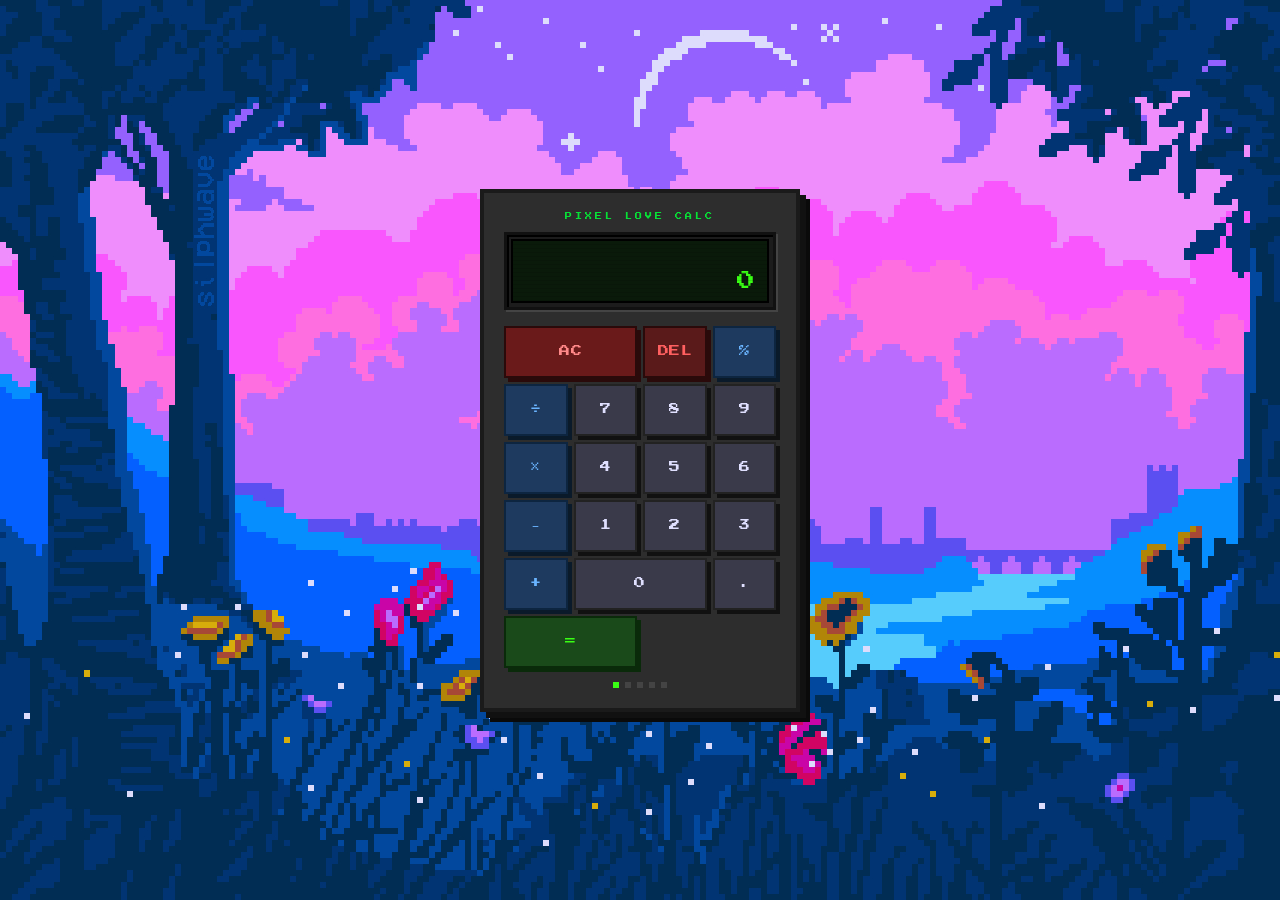
<file: index.html>
<!DOCTYPE html>
<html lang="en">
<head>
  <meta charset="UTF-8" />
  <meta name="viewport" content="width=device-width, initial-scale=1.0" />
  <title>Widgetable Calculator</title>
  <link href="https://fonts.googleapis.com/css2?family=Press+Start+2P&display=swap" rel="stylesheet" />
  <link rel="stylesheet" href="style.css" />
</head>
<body>

  <div class="calculator" role="application" aria-label="Pixel art calculator">
    <div class="calc-brand">PIXEL LOVE CALC</div>

    <div class="display-wrap">
      <div class="display" id="display" aria-live="polite" aria-label="Calculator display">
        <div class="expr" id="expr-line"></div>
        <div class="main" id="main-line">0</div>
      </div>
    </div>

    <div class="btn-grid" id="btn-grid">
      <button class="btn btn-ac"    data-action="ac">AC</button>
      <button class="btn btn-clear" data-action="back">DEL</button>
      <button class="btn btn-op"    data-action="op" data-val="%">%</button>
      <button class="btn btn-op"    data-action="op" data-val="÷">÷</button>

      <button class="btn btn-num"   data-action="num" data-val="7">7</button>
      <button class="btn btn-num"   data-action="num" data-val="8">8</button>
      <button class="btn btn-num"   data-action="num" data-val="9">9</button>
      <button class="btn btn-op"    data-action="op"  data-val="×">×</button>

      <button class="btn btn-num"   data-action="num" data-val="4">4</button>
      <button class="btn btn-num"   data-action="num" data-val="5">5</button>
      <button class="btn btn-num"   data-action="num" data-val="6">6</button>
      <button class="btn btn-op"    data-action="op"  data-val="−">−</button>

      <button class="btn btn-num"   data-action="num" data-val="1">1</button>
      <button class="btn btn-num"   data-action="num" data-val="2">2</button>
      <button class="btn btn-num"   data-action="num" data-val="3">3</button>
      <button class="btn btn-op"    data-action="op"  data-val="+">+</button>

      <button class="btn btn-num"   data-action="num" data-val="0" style="grid-column: span 2;">0</button>
      <button class="btn btn-num"   data-action="dot">.</button>
      <button class="btn btn-eq"    data-action="eq">=</button>
    </div>

    <div class="pixel-decor">
      <div class="pixel-dot lit"></div>
      <div class="pixel-dot"></div>
      <div class="pixel-dot"></div>
      <div class="pixel-dot"></div>
      <div class="pixel-dot"></div>
    </div>
  </div>

  <script src="script.js"></script>

</body>
</html>
</file>
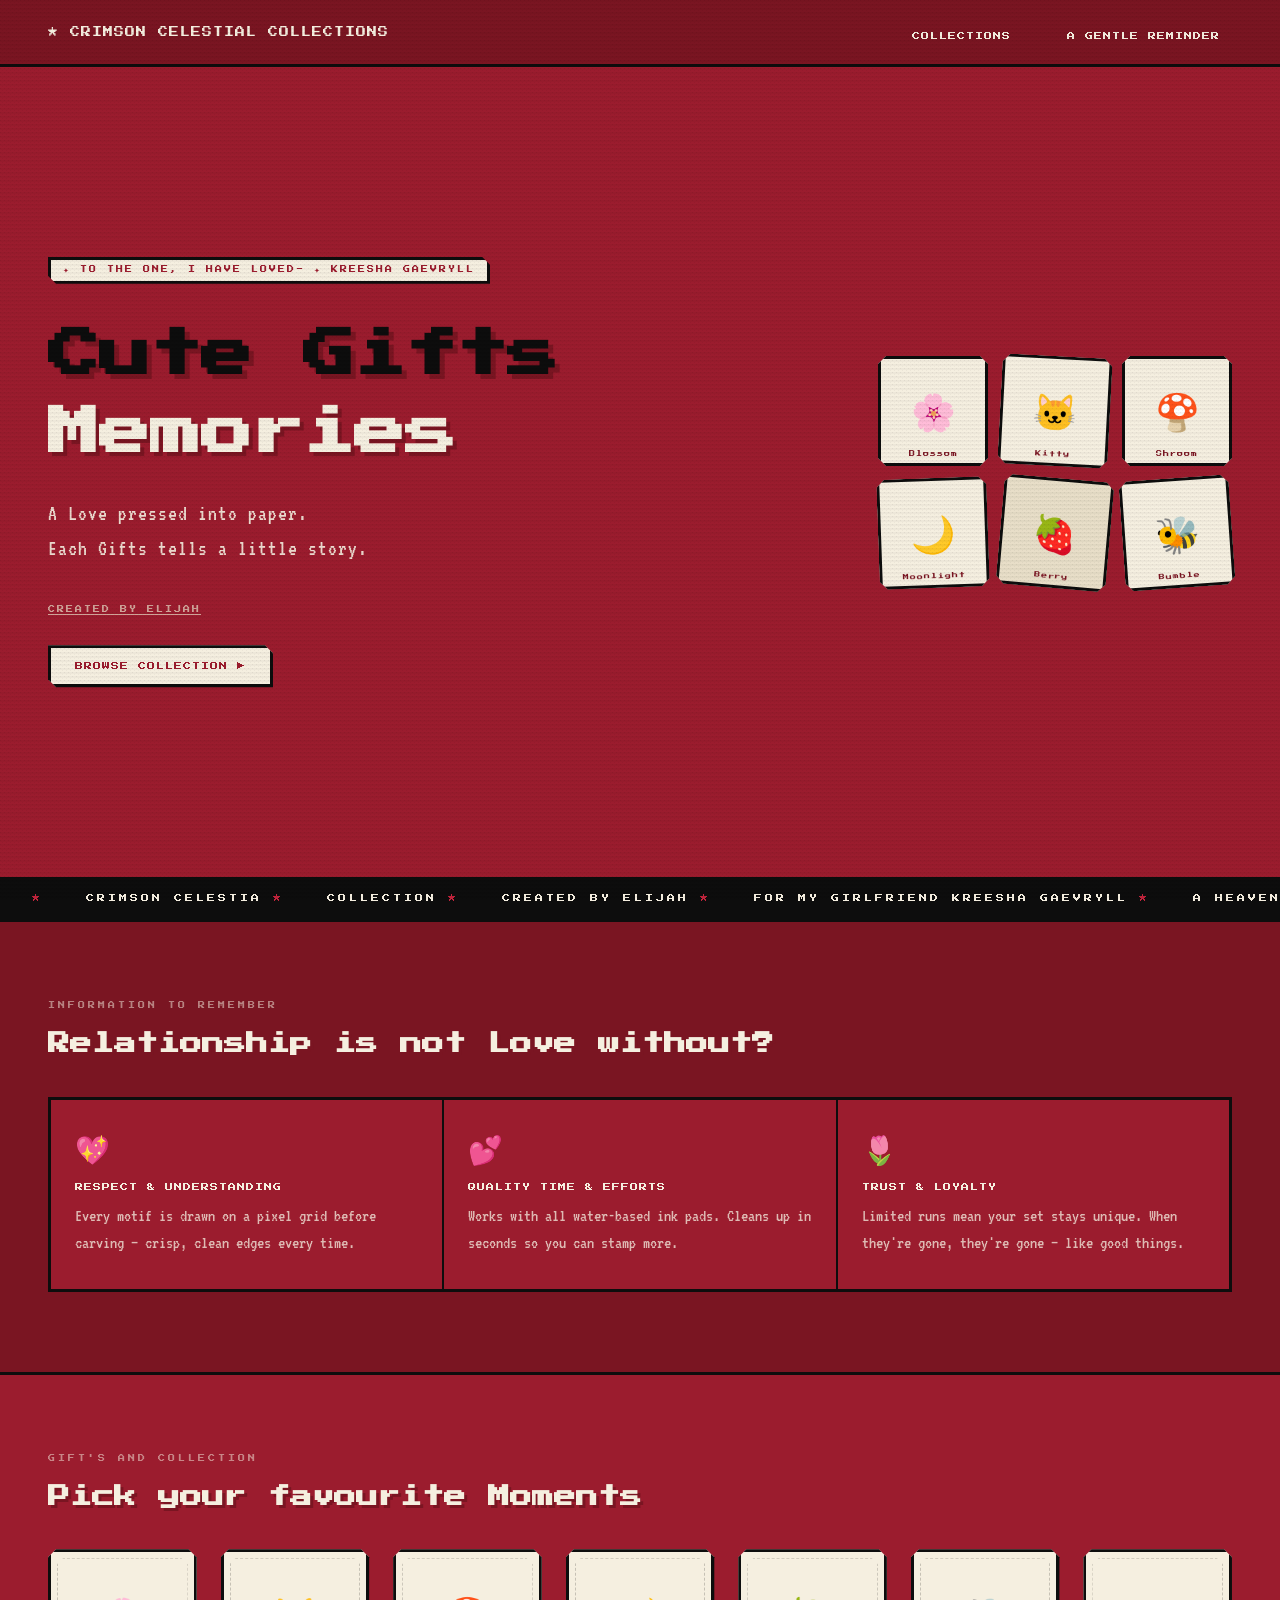
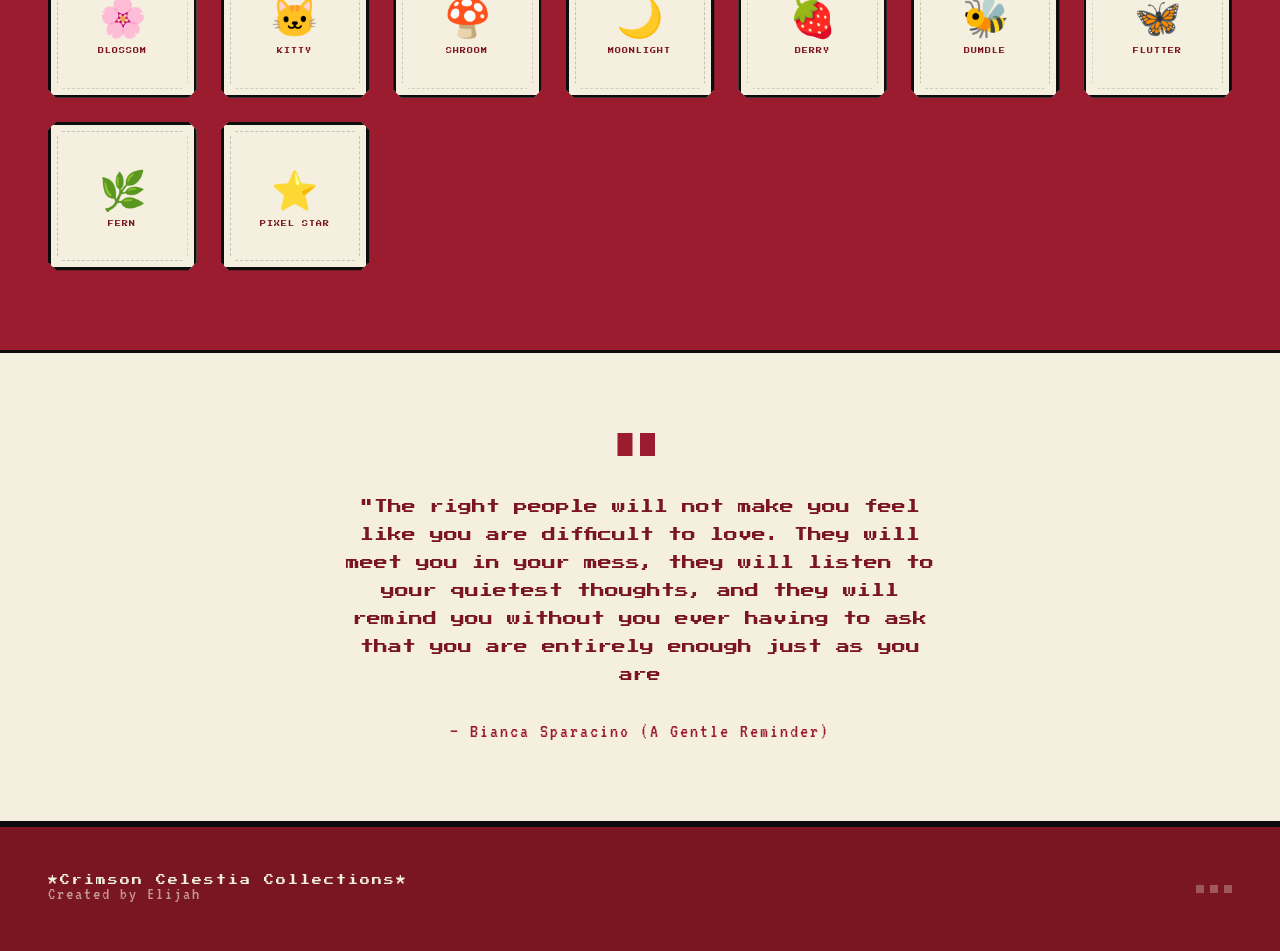
<file: website.html>
<!DOCTYPE html>
<html lang="en">
<head>
<meta charset="UTF-8">
<meta name="viewport" content="width=device-width, initial-scale=1.0">
<title>Crimson Celestial Collections - By Elijah</title>
<link href="https://fonts.googleapis.com/css2?family=Press+Start+2P&family=VT323:wght@400&display=swap" rel="stylesheet">
<style>
  *, *::before, *::after { box-sizing: border-box; margin: 0; padding: 0; }

  :root {
    --crimson: #9B1C2E;
    --crimson-dark: #7A1522;
    --crimson-light: #C4243C;
    --ink: #0d0d0d;
    --paper: #F5EFE0;
    --paper-dark: #E8DEC8;
    --pixel: 'Press Start 2P', monospace;
    --mono: 'VT323', monospace;
  }

  html { scroll-behavior: smooth; }

  body {
    background-color: var(--crimson);
    color: var(--ink);
    font-family: var(--pixel);
    overflow-x: hidden;
    cursor: url("data:image/svg+xml,%3Csvg xmlns='http://www.w3.org/2000/svg' width='20' height='20'%3E%3Crect x='8' y='0' width='4' height='20' fill='%23F5EFE0'/%3E%3Crect x='0' y='8' width='20' height='4' fill='%23F5EFE0'/%3E%3C/svg%3E") 10 10, crosshair;
  }

  /* ── PIXEL NOISE OVERLAY ── */
  body::before {
    content: '';
    position: fixed;
    inset: 0;
    background-image: url("data:image/svg+xml,%3Csvg xmlns='http://www.w3.org/2000/svg' width='4' height='4'%3E%3Crect width='1' height='1' fill='%23000' opacity='0.06'/%3E%3Crect x='2' y='2' width='1' height='1' fill='%23000' opacity='0.04'/%3E%3C/svg%3E");
    pointer-events: none;
    z-index: 9999;
  }

  /* ── SCANLINE ── */
  body::after {
    content: '';
    position: fixed;
    inset: 0;
    background: repeating-linear-gradient(
      0deg,
      transparent,
      transparent 2px,
      rgba(0,0,0,0.03) 2px,
      rgba(0,0,0,0.03) 4px
    );
    pointer-events: none;
    z-index: 9998;
  }

  /* ── NAV ── */
  nav {
    display: flex;
    justify-content: space-between;
    align-items: center;
    padding: 1.5rem 3rem;
    border-bottom: 3px solid var(--ink);
    background: var(--crimson-dark);
    position: sticky;
    top: 0;
    z-index: 100;
  }

  .nav-logo {
    font-family: var(--pixel);
    font-size: 10px;
    color: var(--paper);
    letter-spacing: 1px;
    text-transform: uppercase;
  }

  .nav-links {
    display: flex;
    gap: 2rem;
    list-style: none;
  }

  .nav-links a {
    font-family: var(--pixel);
    font-size: 8px;
    color: var(--paper);
    text-decoration: none;
    text-transform: uppercase;
    letter-spacing: 1px;
    padding: 6px 10px;
    border: 2px solid transparent;
    transition: border-color 0.1s, background 0.1s;
  }

  .nav-links a:hover {
    border-color: var(--paper);
    background: rgba(245,239,224,0.1);
  }

  /* ── HERO ── */
  .hero {
    min-height: 90vh;
    display: flex;
    align-items: center;
    padding: 4rem 3rem;
    position: relative;
    overflow: hidden;
  }

  .hero-content {
    max-width: 55%;
    z-index: 2;
    animation: fadeInLeft 0.6s ease both;
  }

  @keyframes fadeInLeft {
    from { opacity: 0; transform: translateX(-30px); }
    to { opacity: 1; transform: translateX(0); }
  }

  .hero-tag {
    display: inline-block;
    font-family: var(--pixel);
    font-size: 7px;
    color: var(--crimson);
    background: var(--paper);
    padding: 6px 12px;
    margin-bottom: 2rem;
    letter-spacing: 2px;
    text-transform: uppercase;
    border: 3px solid var(--ink);
    image-rendering: pixelated;
    clip-path: polygon(0 0, calc(100% - 8px) 0, 100% 8px, 100% 100%, 8px 100%, 0 calc(100% - 8px));
  }

  .hero-title {
    font-family: var(--pixel);
    font-size: clamp(28px, 5vw, 52px);
    color: var(--ink);
    line-height: 1.5;
    letter-spacing: -1px;
    margin-bottom: 1.5rem;
    text-shadow: 5px 5px 0 var(--crimson-dark);
  }

  .hero-title span {
    color: var(--paper);
    text-shadow: 4px 4px 0 var(--crimson-dark);
  }

  .hero-sub {
    font-family: var(--mono);
    font-size: 22px;
    color: var(--paper);
    margin-bottom: 2.5rem;
    line-height: 1.6;
    letter-spacing: 1px;
    opacity: 0.9;
  }

  .hero-credit {
    font-family: var(--pixel);
    font-size: 7px;
    color: var(--paper);
    opacity: 0.7;
    letter-spacing: 2px;
    text-transform: uppercase;
  }

  .hero-credit em {
    font-style: normal;
    color: var(--paper-dark);
    opacity: 1;
    text-decoration: underline;
  }

  .btn-primary {
    display: inline-block;
    font-family: var(--pixel);
    font-size: 8px;
    color: var(--crimson);
    background: var(--paper);
    border: 3px solid var(--ink);
    padding: 14px 24px;
    text-decoration: none;
    text-transform: uppercase;
    letter-spacing: 1px;
    margin-top: 2rem;
    cursor: pointer;
    transition: transform 0.1s, box-shadow 0.1s;
    box-shadow: 5px 5px 0 var(--ink);
    clip-path: polygon(0 0, calc(100% - 8px) 0, 100% 8px, 100% 100%, 8px 100%, 0 calc(100% - 8px));
  }

  .btn-primary:hover {
    transform: translate(-2px, -2px);
    box-shadow: 7px 7px 0 var(--ink);
  }

  .btn-primary:active {
    transform: translate(2px, 2px);
    box-shadow: 3px 3px 0 var(--ink);
  }

  /* ── PIXEL DECORATION RIGHT ── */
  .hero-deco {
    position: absolute;
    right: 3rem;
    top: 50%;
    transform: translateY(-50%);
    display: grid;
    grid-template-columns: repeat(3, 1fr);
    gap: 12px;
    animation: fadeInRight 0.8s 0.2s ease both;
    z-index: 1;
  }

  @keyframes fadeInRight {
    from { opacity: 0; transform: translateY(-50%) translateX(30px); }
    to { opacity: 1; transform: translateY(-50%) translateX(0); }
  }

  .stamp-preview {
    width: 110px;
    height: 110px;
    background: var(--paper);
    border: 3px solid var(--ink);
    display: flex;
    align-items: center;
    justify-content: center;
    font-size: 36px;
    position: relative;
    box-shadow: 4px 4px 0 var(--ink);
    transition: transform 0.15s, box-shadow 0.15s;
    clip-path: polygon(
      8px 0, calc(100% - 8px) 0,
      100% 8px, 100% calc(100% - 8px),
      calc(100% - 8px) 100%, 8px 100%,
      0 calc(100% - 8px), 0 8px
    );
    cursor: pointer;
  }

  .stamp-preview:hover {
    transform: rotate(-3deg) scale(1.05);
    box-shadow: 6px 6px 0 var(--ink);
    z-index: 10;
  }

  .stamp-preview:nth-child(2) { transform: rotate(3deg); }
  .stamp-preview:nth-child(2):hover { transform: rotate(1deg) scale(1.05); }
  .stamp-preview:nth-child(4) { transform: rotate(-2deg); }
  .stamp-preview:nth-child(5) { transform: rotate(5deg); background: var(--paper-dark); }
  .stamp-preview:nth-child(6) { transform: rotate(-4deg); }

  .stamp-label {
    position: absolute;
    bottom: 6px;
    left: 0; right: 0;
    text-align: center;
    font-family: var(--pixel);
    font-size: 6px;
    color: var(--crimson-dark);
    letter-spacing: 1px;
  }

  /* ── MARQUEE ── */
  .marquee-wrap {
    background: var(--ink);
    padding: 14px 0;
    overflow: hidden;
    border-top: 3px solid var(--ink);
    border-bottom: 3px solid var(--ink);
  }

  .marquee-track {
    display: flex;
    gap: 0;
    animation: marquee 18s linear infinite;
    white-space: nowrap;
  }

  @keyframes marquee {
    from { transform: translateX(0); }
    to { transform: translateX(-50%); }
  }

  .marquee-item {
    font-family: var(--pixel);
    font-size: 8px;
    color: var(--paper);
    text-transform: uppercase;
    letter-spacing: 3px;
    padding: 0 2rem;
    flex-shrink: 0;
  }

  .marquee-item span {
    color: var(--crimson-light);
    margin-right: 2rem;
  }

  /* ── ABOUT / SECTION ── */
  section {
    padding: 5rem 3rem;
  }

  .section-label {
    font-family: var(--pixel);
    font-size: 7px;
    color: var(--paper);
    opacity: 0.5;
    letter-spacing: 3px;
    text-transform: uppercase;
    margin-bottom: 1rem;
  }

  .section-title {
    font-family: var(--pixel);
    font-size: clamp(14px, 2.5vw, 22px);
    color: var(--paper);
    line-height: 1.8;
    margin-bottom: 2rem;
    text-shadow: 3px 3px 0 var(--crimson-dark);
  }

  /* ── FEATURES GRID ── */
  .features {
    background: var(--crimson-dark);
    border-top: 3px solid var(--ink);
    border-bottom: 3px solid var(--ink);
  }

  .features-grid {
    display: grid;
    grid-template-columns: repeat(3, 1fr);
    gap: 2px;
    background: var(--ink);
    border: 3px solid var(--ink);
    margin-top: 2rem;
  }

  .feature-card {
    background: var(--crimson);
    padding: 2rem 1.5rem;
    transition: background 0.15s;
  }

  .feature-card:hover {
    background: var(--crimson-light);
  }

  .feature-icon {
    font-size: 28px;
    margin-bottom: 1rem;
    display: block;
  }

  .feature-name {
    font-family: var(--pixel);
    font-size: 8px;
    color: var(--paper);
    text-transform: uppercase;
    letter-spacing: 1px;
    margin-bottom: 0.75rem;
  }

  .feature-desc {
    font-family: var(--mono);
    font-size: 18px;
    color: var(--paper);
    opacity: 0.75;
    line-height: 1.5;
  }

  /* ── STAMP COLLECTION ── */
  .collection-grid {
    display: grid;
    grid-template-columns: repeat(auto-fill, minmax(130px, 1fr));
    gap: 1.5rem;
    margin-top: 2rem;
  }

  .collection-stamp {
    aspect-ratio: 1;
    background: var(--paper);
    border: 3px solid var(--ink);
    display: flex;
    flex-direction: column;
    align-items: center;
    justify-content: center;
    gap: 8px;
    box-shadow: 5px 5px 0 var(--ink);
    transition: transform 0.15s, box-shadow 0.15s;
    cursor: pointer;
    clip-path: polygon(
      8px 0, calc(100% - 8px) 0,
      100% 8px, 100% calc(100% - 8px),
      calc(100% - 8px) 100%, 8px 100%,
      0 calc(100% - 8px), 0 8px
    );
    position: relative;
  }

  .collection-stamp::before {
    content: '';
    position: absolute;
    inset: 6px;
    border: 1.5px dashed var(--ink);
    opacity: 0.2;
    clip-path: polygon(
      6px 0, calc(100% - 6px) 0,
      100% 6px, 100% calc(100% - 6px),
      calc(100% - 6px) 100%, 6px 100%,
      0 calc(100% - 6px), 0 6px
    );
  }

  .collection-stamp:hover {
    transform: rotate(-2deg) translateY(-4px);
    box-shadow: 8px 8px 0 var(--ink);
  }

  .collection-stamp span:first-child {
    font-size: 38px;
  }

  .collection-stamp .stamp-name {
    font-family: var(--pixel);
    font-size: 6px;
    color: var(--crimson-dark);
    text-transform: uppercase;
    letter-spacing: 1px;
    text-align: center;
    padding: 0 8px;
  }

  /* ── TESTIMONIAL / QUOTE ── */
  .quote-section {
    text-align: center;
    background: var(--paper);
    border-top: 3px solid var(--ink);
    border-bottom: 3px solid var(--ink);
    padding: 5rem 3rem;
  }

  .quote-mark {
    font-family: var(--pixel);
    font-size: 60px;
    color: var(--crimson);
    line-height: 1;
    margin-bottom: 0;
  }

  .quote-text {
    font-family: var(--pixel);
    font-size: clamp(10px, 2vw, 14px);
    color: var(--crimson-dark);
    line-height: 2;
    max-width: 600px;
    margin: 0 auto 2rem;
  }

  .quote-author {
    font-family: var(--mono);
    font-size: 20px;
    color: var(--crimson);
    letter-spacing: 2px;
  }

  /* ── FOOTER ── */
  footer {
    background: var(--crimson-dark);
    border-top: 3px solid var(--ink);
    padding: 3rem;
    display: flex;
    justify-content: space-between;
    align-items: center;
    flex-wrap: wrap;
    gap: 1rem;
  }

  .footer-logo {
    font-family: var(--pixel);
    font-size: 10px;
    color: var(--paper);
    letter-spacing: 2px;
  }

  .footer-credit {
    font-family: var(--mono);
    font-size: 18px;
    color: var(--paper);
    opacity: 0.6;
    letter-spacing: 2px;
  }

  .footer-pixel {
    display: flex;
    gap: 6px;
  }

  .fp {
    width: 8px;
    height: 8px;
    background: var(--paper);
    opacity: 0.3;
    animation: blink 1.5s infinite;
  }

  .fp:nth-child(2) { animation-delay: 0.3s; }
  .fp:nth-child(3) { animation-delay: 0.6s; }

  @keyframes blink {
    0%, 100% { opacity: 0.3; }
    50% { opacity: 1; }
  }

  /* ── RESPONSIVE ── */
  @media (max-width: 768px) {
    nav { padding: 1rem 1.5rem; }
    .hero { flex-direction: column; padding: 3rem 1.5rem; }
    .hero-content { max-width: 100%; }
    .hero-deco { position: static; transform: none; margin-top: 2rem; grid-template-columns: repeat(3, 1fr); }
    .hero-deco .stamp-preview { width: 80px; height: 80px; font-size: 26px; }
    .features-grid { grid-template-columns: 1fr; }
    section { padding: 3rem 1.5rem; }
    footer { flex-direction: column; align-items: flex-start; }
  }
</style>
</head>
<body>

<!-- NAV -->
<nav>
  <div class="nav-logo">★ Crimson Celestial Collections</div>
  <ul class="nav-links">
    <li><a href="#collection">Collections</a></li>
   <!--<li><a href="#Date Picture of Us">Gallery</a></li>-->
    <li><a href="#contact">A Gentle Reminder</a></li>
  </ul>
</nav>

<!-- HERO -->
<section class="hero">
  <div class="hero-content">
    <div class="hero-tag">✦ To the one, I have loved- ✦ Kreesha Gaevryll</div>
    <h1 class="hero-title">
      Cute Gifts<br><span>Memories</span>
    </h1>
    <p class="hero-sub">
      A Love pressed into paper.<br>
      Each Gifts tells a little story.
    </p>
    <p class="hero-credit"><em>Created by Elijah</em></p>
    <a href="#collection" class="btn-primary">Browse Collection ▶</a>
  </div>

  <div class="hero-deco">
    <div class="stamp-preview">🌸<div class="stamp-label">Blossom</div></div>
    <div class="stamp-preview">🐱<div class="stamp-label">Kitty</div></div>
    <div class="stamp-preview">🍄<div class="stamp-label">Shroom</div></div>
    <div class="stamp-preview">🌙<div class="stamp-label">Moonlight</div></div>
    <div class="stamp-preview">🍓<div class="stamp-label">Berry</div></div>
    <div class="stamp-preview">🐝<div class="stamp-label">Bumble</div></div>
  </div>
</section>

<!-- MARQUEE -->
<div class="marquee-wrap">
  <div class="marquee-track">
    <div class="marquee-item"><span>★</span> Crimson Celestia <span>★</span> Collection <span>★</span> Created by Elijah <span>★</span> For my Girlfriend Kreesha Gaevryll <span>★</span> a heavenly or divine being with a fiery red/cosmic aura <span>★</span></div>
    <div class="marquee-item"><span>★</span> Crimson Celestia <span>★</span> Collection <span>★</span> Created by Elijah <span>★</span> For my Girlfriend Kreesha Gaevryll <span>★</span> a heavenly or divine being with a fiery red/cosmic aura <span>★</span></div>
  </div>
</div>

<!-- Date Picture of Us -->
<!--<section id="about">
  <p class="section-label">// About</p>
  <h2 class="section-title">Little stamps.<br>Big personality.</h2>
  <p style="font-family:'VT323',monospace; font-size:22px; color:var(--paper); opacity:0.85; max-width:560px; line-height:1.7; letter-spacing:1px;">
    Every stamp in this collection is designed with love — from sketching the first pixel to pressing the final ink. Cute Stamps brings handcrafted charm to your journaling, packaging, and paper adventures.
  </p>
</section>-->

<!-- FEATURES -->
<section class="features" id="features">
  <p class="section-label">Information To Remember</p>
  <h2 class="section-title">Relationship is not Love without?</h2>
  <div class="features-grid">
    <div class="feature-card">
      <span class="feature-icon">💖</span>
      <p class="feature-name">Respect & Understanding</p>
      <p class="feature-desc">Every motif is drawn on a pixel grid before carving — crisp, clean edges every time.</p>
    </div>
    <div class="feature-card">
      <span class="feature-icon">💕</span>
      <p class="feature-name">Quality Time & Efforts</p>
      <p class="feature-desc">Works with all water-based ink pads. Cleans up in seconds so you can stamp more.</p>
    </div>
    <div class="feature-card">
      <span class="feature-icon">🌷</span>
      <p class="feature-name">Trust & Loyalty</p>
      <p class="feature-desc">Limited runs mean your set stays unique. When they're gone, they're gone — like good things.</p>
    </div>
  </div>
</section>

<!-- COLLECTION -->
<section id="collection">
  <p class="section-label">Gift's and Collection</p>
  <h2 class="section-title">Pick your favourite Moments</h2>
  <div class="collection-grid">
    <div class="collection-stamp"><span>🌸</span><p class="stamp-name">Blossom</p></div>
    <div class="collection-stamp"><span>🐱</span><p class="stamp-name">Kitty</p></div>
    <div class="collection-stamp"><span>🍄</span><p class="stamp-name">Shroom</p></div>
    <div class="collection-stamp"><span>🌙</span><p class="stamp-name">Moonlight</p></div>
    <div class="collection-stamp"><span>🍓</span><p class="stamp-name">Berry</p></div>
    <div class="collection-stamp"><span>🐝</span><p class="stamp-name">Bumble</p></div>
    <div class="collection-stamp"><span>🦋</span><p class="stamp-name">Flutter</p></div>
    <div class="collection-stamp"><span>🌿</span><p class="stamp-name">Fern</p></div>
    <div class="collection-stamp"><span>⭐</span><p class="stamp-name">Pixel Star</p></div>
    <!--<div class="collection-stamp"><span>🐸</span><p class="stamp-name">Froggo</p></div>
    <div class="collection-stamp"><span>🍵</span><p class="stamp-name">Matcha</p></div>
    <div class="collection-stamp"><span>🌻</span><p class="stamp-name">Sunny</p></div-->
  </div>
</section>

<!-- QUOTE -->
<div class="quote-section">
  <div class="quote-mark">"</div>
  <p class="quote-text">"The right people will not make you feel like you are difficult to love. They will meet you in your mess, they will listen to your quietest thoughts, and they will remind you without you ever having to ask that you are entirely enough just as you are</p>
  <p class="quote-author">— Bianca Sparacino (A Gentle Reminder) </p>
</div>

<!-- FOOTER -->
<footer id="contact">
  <div>
    <p class="footer-logo">★Crimson Celestia Collections★</p>
    <p class="footer-credit">Created by Elijah</p>
  </div>
  <div class="footer-pixel">
    <div class="fp"></div>
    <div class="fp"></div>
    <div class="fp"></div>
  </div>
</footer>

</body>
</html>
</file>
<file: style.css>
* {
  box-sizing: border-box;
  margin: 0;
  padding: 0;
  image-rendering: pixelated;
}

body {
  font-family: 'Press Start 2P', monospace;
  background: #1a1030 url("backgroundpixelart.jpg") no-repeat center center;
  background-size: cover;
  image-rendering: pixelated;
  display: flex;
  justify-content: center;
  align-items: center;
  min-height: 100vh;
}

/* ── Calculator Shell ── */
.calculator {
  background: #2d2d2d;
  border: 4px solid #1a1a1a;
  padding: 20px;
  width: 320px;
  box-shadow: 6px 6px 0 #111, 10px 10px 0 #0a0a0a;
  position: relative;
}

.calc-brand {
  font-size: 7px;
  color: #07e036;
  text-align: center;
  letter-spacing: 3px;
  margin-bottom: 12px;
  text-transform: uppercase;
}

/* ── Display ── */
.display-wrap {
  background: #1c1c1c;
  border: 3px solid #111;
  padding: 4px;
  margin-bottom: 16px;
  box-shadow: inset 2px 2px 0 #000, 2px 2px 0 #444;
}

.display {
  background: #0a1a0a;
  color: #39ff14;
  font-size: 14px;
  text-align: right;
  padding: 10px 10px 6px;
  min-height: 64px;
  display: flex;
  flex-direction: column;
  justify-content: flex-end;
  align-items: flex-end;
  border: 2px solid #000;
  position: relative;
  overflow: hidden;
}

/* CRT scanline effect */
.display::before {
  content: '';
  position: absolute;
  inset: 0;
  background: repeating-linear-gradient(
    transparent,
    transparent 3px,
    rgba(0, 0, 0, 0.12) 3px,
    rgba(0, 0, 0, 0.12) 4px
  );
  pointer-events: none;
}

.display .expr {
  font-size: 7px;
  color: #1d7a0a;
  min-height: 14px;
  word-break: break-all;
  text-align: right;
  width: 100%;
}

.display .main {
  font-size: 18px;
  letter-spacing: 2px;
  word-break: break-all;
  text-align: right;
  width: 100%;
  line-height: 1.4;
}

.display .main.shrink { font-size: 12px; }
.display .main.tiny   { font-size: 9px; }

/* ── Button Grid ── */
.btn-grid {
  display: grid;
  grid-template-columns: repeat(4, 1fr);
  gap: 6px;
}

.btn {
  font-family: 'Press Start 2P', monospace;
  font-size: 11px;
  padding: 0;
  height: 52px;
  border: none;
  cursor: pointer;
  position: relative;
  top: 0;
  left: 0;
  transition: top 0.04s, left 0.04s, box-shadow 0.04s;
  border-radius: 0;
  outline: none;
  user-select: none;
  letter-spacing: 0.5px;
}

.btn:focus-visible {
  outline: 2px solid #39ff14;
  outline-offset: 2px;
}

/* Number buttons */
.btn-num {
  background: #3a3a4a;
  color: #e0e0ff;
  box-shadow: 4px 4px 0 #111;
  border: 2px solid #222;
}
.btn-num:hover { background: #4a4a5e; }

/* Operator buttons */
.btn-op {
  background: #1e3a5f;
  color: #6ab4ff;
  box-shadow: 4px 4px 0 #0a1a2a;
  border: 2px solid #0d2540;
}
.btn-op:hover { background: #274d7a; }

/* Equals button */
.btn-eq {
  background: #1a4a1a;
  color: #39ff14;
  box-shadow: 4px 4px 0 #0a2a0a;
  border: 2px solid #0a2a0a;
  grid-column: span 2;
}
.btn-eq:hover { background: #226022; }

/* Delete button */
.btn-clear {
  background: #5a1a1a;
  color: #ff6060;
  box-shadow: 4px 4px 0 #2a0a0a;
  border: 2px solid #2a0a0a;
}
.btn-clear:hover { background: #7a2222; }

/* All Clear button */
.btn-ac {
  background: #6a1a1a;
  color: #ff8888;
  box-shadow: 4px 4px 0 #2a0a0a;
  border: 2px solid #2a0a0a;
  grid-column: span 2;
}
.btn-ac:hover { background: #8a2626; }

/* Press animation */
.btn:active,
.btn.pressed {
  top: 4px;
  left: 4px;
  box-shadow: 0px 0px 0 transparent !important;
}

/* ── Decorative LED dots ── */
.pixel-decor {
  display: flex;
  gap: 6px;
  justify-content: center;
  margin-top: 14px;
}

.pixel-dot {
  width: 6px;
  height: 6px;
  background: #444;
}

.pixel-dot.lit {
  background: #39ff14;
  animation: blink 1.6s infinite;
}

@keyframes blink {
  0%,  49%  { opacity: 1; }
  50%, 100% { opacity: 0.3; }
}
</file>
